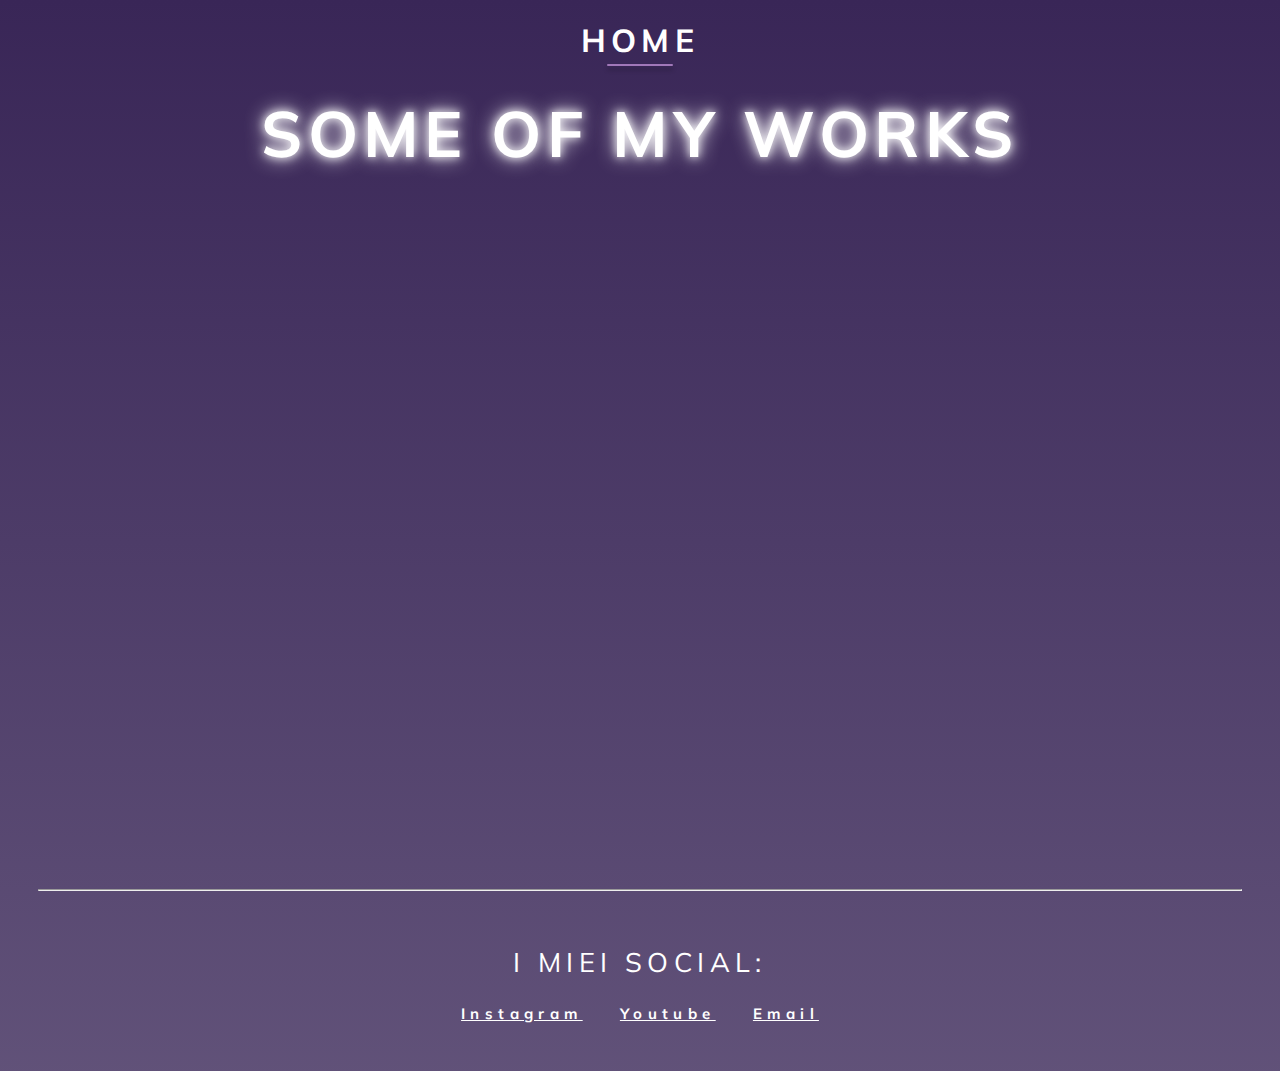
<file: portfolio-itl-main/templates/capcut.html>
<!DOCTYPE html>
<html lang="en">
  <head>
    <meta charset="UTF-8" />
    <meta
      name="viewport"
      content="width=device-width, user-scalable=no, initial-scale=1.0, maximum-scale=1.0, minimum-scale=1.0"
    />
    <meta http-equiv="X-UA-Compatible" content="ie=edge" />
    <style>
      img {
        display: block;
        margin-left: auto;
        margin-right: auto;
      }
      iframe {
        display: block;
        margin-left: auto;
        margin-right: auto;
      }
      h1{
        text-align:center;
        margin: 50;
      }
      .text-glow {
        text-shadow: 0 0 10px #fff, 0 0 20px #fff;
        color: white;
        font-size: 30px;
        text-align: center;	  	
      }
    </style>
    <link rel="stylesheet" href="../static/css/style.css" />
    <title>Editing video</title>
    <link rel="icon" type="image/x-icon" href="../static/img/favicon.ico">
  </head>
  <body>
    <header class="header">
    <a class="list-item__link" href="{{ url_for('index')}}">HOME</a>
    </header>
    <div class="text-glow">
      <h1>SOME OF MY WORKS</h1>
    </div>
    <br>
    <iframe width="560" height="315" src="https://www.youtube.com/embed/C1nDdbQEDG8?si=j_q0qfhersKwlUkJ" title="YouTube video player" frameborder="0" allow="accelerometer; autoplay; clipboard-write; encrypted-media; gyroscope; picture-in-picture; web-share" allowfullscreen></iframe>
    <br>
    <iframe width="560" height="315" src="https://www.youtube.com/embed/H4JfXTZoO3c?si=LHpPMDhobcn97eKm" title="YouTube video player" frameborder="0" allow="accelerometer; autoplay; clipboard-write; encrypted-media; gyroscope; picture-in-picture; web-share" allowfullscreen></iframe>
    <br>
    <hr>
    <br>
    <section class="" id="social">
      <footer>
        <p style="text-align: center;">I MIEI SOCIAL:</p>
        <p style="text-align: center;">
          <a class="social__link" style="display: inline;" href="https://www.instagram.com/gabriele.graphics/">Instagram</a>
          &nbsp;
          <a class="social__link" style="display: inline;" href="https://www.youtube.com/@scienceinventors">Youtube</a>
          &nbsp;
          <a class="social__link" style="display: inline;" href="mailto: scienceinventors@gmail.com">Email</a> 
        </p>
        <br>
      </footer>
    </section>
  </body>
</html>
</file>
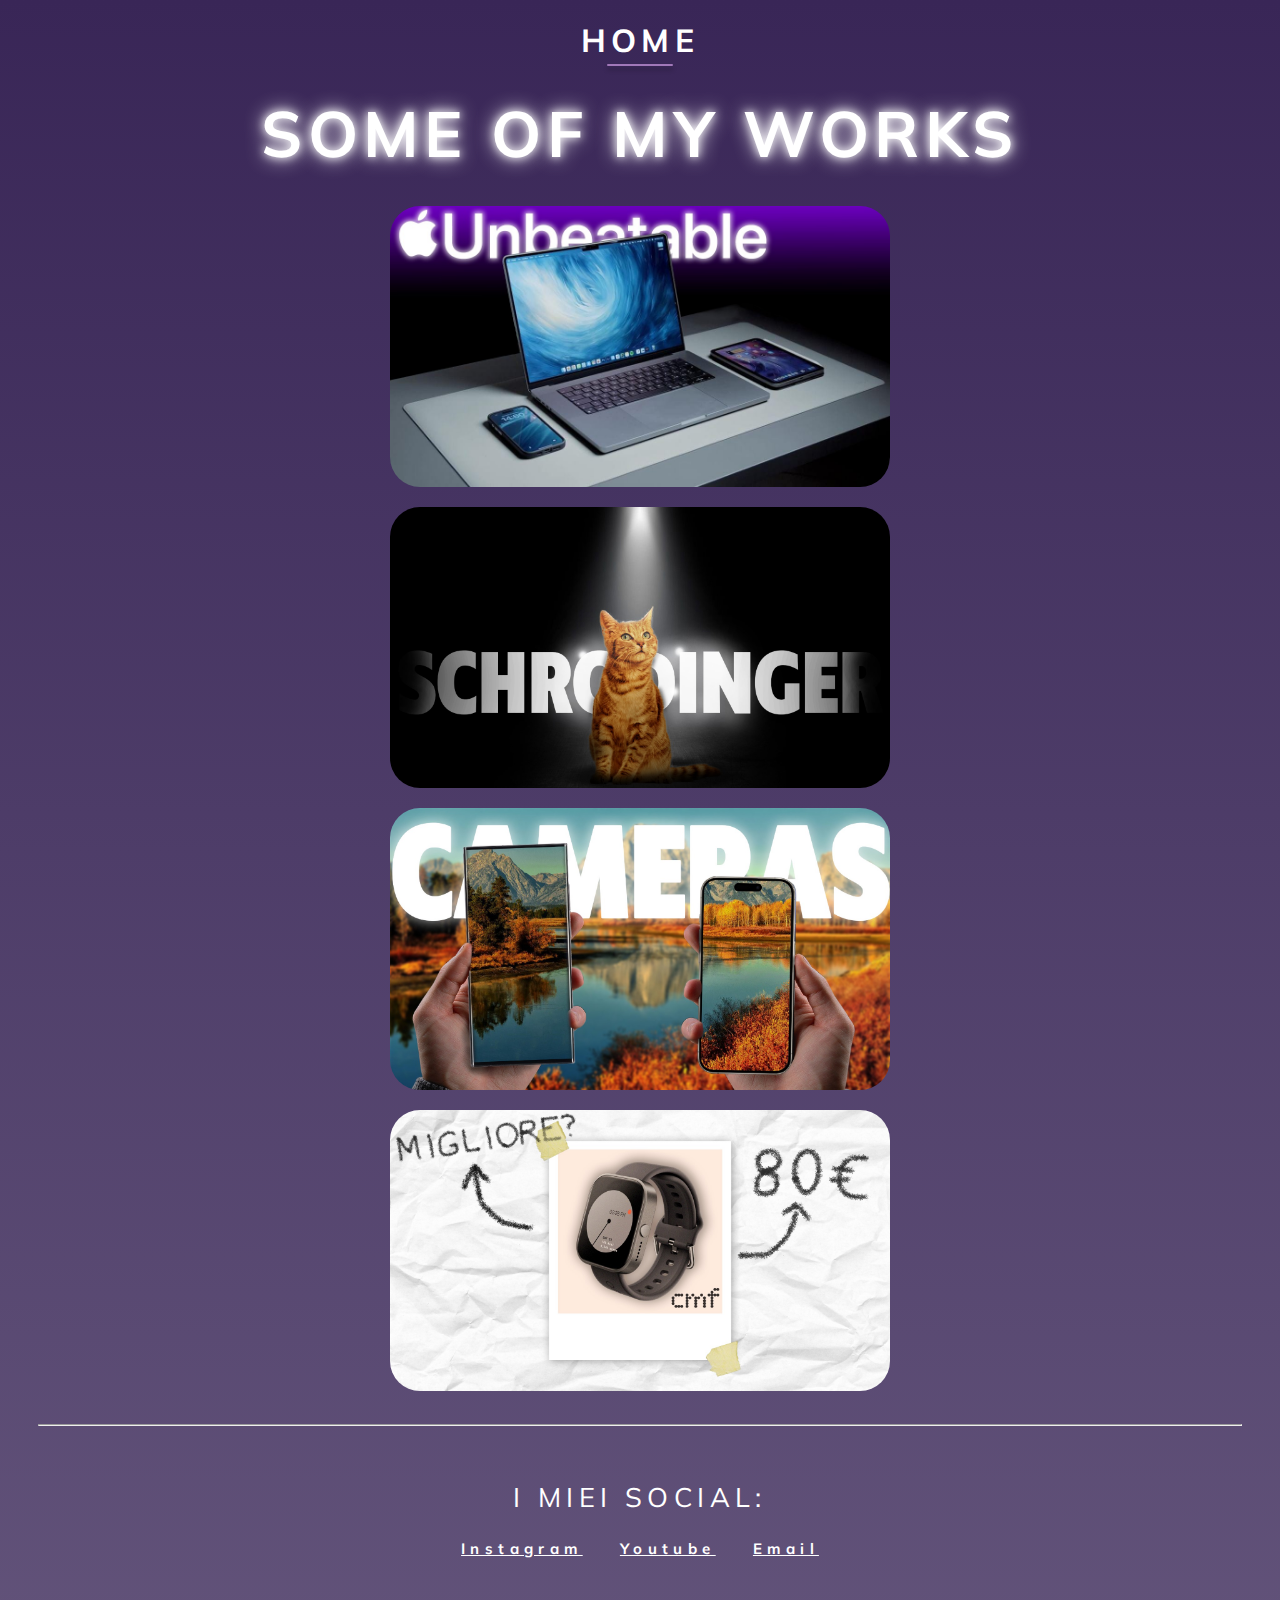
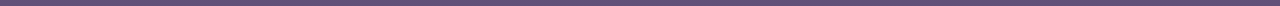
<file: portfolio-itl-main/templates/photoshop.html>
<!DOCTYPE html>
<html lang="en">
  <head>
    <meta charset="UTF-8" />
    <meta
      name="viewport"
      content="width=device-width, user-scalable=no, initial-scale=1.0, maximum-scale=1.0, minimum-scale=1.0"
    />
    <meta http-equiv="X-UA-Compatible" content="ie=edge" />
    <style>
      img {
        display: block;
        margin-left: auto;
        margin-right: auto;
      }
      h1{
        text-align:center;
        margin: 50;
      }
      .text-glow {
        text-shadow: 0 0 10px #fff, 0 0 20px #fff;
        color: white;
        font-size: 30px;
        text-align: center;	  	
      }
    </style>
    <link rel="stylesheet" href="../static/css/style.css" />
    <title>Photoshop</title>
    <link rel="icon" type="image/x-icon" href="../static/img/favicon.ico">
  </head>
  <body>
    <header class="header">
      <a class="list-item__link" href="{{ url_for('index')}}">HOME</a>
    </header>
    <div class="text-glow">
      <h1>SOME OF MY WORKS</h1>
    </div>
    <br>
    <img
    class="project__img"
    src="../static/img/Thumbnail1.jpg"
    alt="SQL"
    width="500"
    />
    <br>
    <img
        class="project__img"
        src="../static/img/Thumbnail2.jpg"
        alt="SQL"
        width="500"
    />
    <br>
    <img
        class="project__img"
        src="../static/img/Thumbnail3.jpg"
        alt="SQL"
        width="500"
    />
    <br>
    <img
        class="project__img"
        src="../static/img/Thumbnail4.jpg"
        alt="SQL"
        width="500"
    />
    <br>
    <hr>
    <br>
    <section class="" id="social">
      <footer>
        <p style="text-align: center;">I MIEI SOCIAL:</p>
        <p style="text-align: center;">
          <a class="social__link" style="display: inline;" href="https://www.instagram.com/gabriele.graphics/">Instagram</a>
          &nbsp;
          <a class="social__link" style="display: inline;" href="https://www.youtube.com/@scienceinventors">Youtube</a>
          &nbsp;
          <a class="social__link" style="display: inline;" href="mailto: scienceinventors@gmail.com">Email</a> 
        </p>
        <br>
      </footer>
    </section>
  </body>
</html>
</file>
<file: portfolio-itl-main/static/css/style.css>
@import url("https://fonts.googleapis.com/css2?family=Mulish:wght@400;700&display=swap");
body::-webkit-scrollbar {
  width: 0;
}


html {
  scroll-behavior: smooth;
}

body {
  margin: 0;
  padding: 0 3%;
  font-family: "Mulish", sans-serif;
  font-weight: 400;
  font-size: 3vmin;
  line-height: 20px;
  letter-spacing: 0.2em;
  background: linear-gradient(180deg, #392657 0%, rgba(57, 38, 87, 0.8) 100%);
  color: #ffffff;
}

h1,
h2,
p {
  margin: 20;
}

h1,
h2 {
  font-weight: 700;
  font-size: 5vw;
}

img {
  object-fit: contain;
}

a {
  text-decoration: none;
  color: inherit;
  transition: 0.2s;
}

ul {
  list-style: none;
  margin: 0;
  padding: 0;
}

.header {
  display: flex;
  justify-content: center;
  padding: 30px 0;
  width: 100%;
}

.main-list {
  display: flex;
  gap: 7vw;
}

.list-item__link {
  position: relative;
  font-size: 2.5vw;
  font-weight: 700;
  display: flex;
  flex-direction: column;
  align-items: center;
}

.list-item__link::after {
  position: absolute;
  transition: 0.2s;
  content: "";
  border-radius: 2px;
  width: 55%;
  height: 10%;
  bottom: -0.5em;
  background: #a178b9;
  box-shadow: 0px 4px 4px rgba(0, 0, 0, 0.25);
}

.list-item__link:hover::after {
  width: 100%;
}

.home {
  display: flex;
  flex-direction: column;
  justify-content: center;
  align-items: center;
  background-image: url(../img/developer.png);
  background-size: 140vw 70vw;
  padding: 12vw 20vw;
  background-position: center;
  gap: 20px;
}

.home__title {
  letter-spacing: 0.3em;
  font-size: 8.5vw;
  text-align: center;
  color: #a178b9;
  line-height: 1;
  text-shadow: 0px 4px 4px rgba(0, 0, 0, 0.25);
}

.home__subtitle {
  font-weight: 700;
  font-size: 2.5vw;
  text-align: center;
  line-height: 1;
}

.about {
  margin-bottom: 20vw 20vw;
}

.about__title {
  font-size: 5vw;
  position: relative;
  text-align: left;
  color: #cc8bf2;
  line-height: 1;
  text-shadow: 0px 4px 4px rgba(0, 0, 0, 0.25);
  display: flex;
  flex-direction: column;
  width: fit-content;
  margin-bottom: 100px;
}

.about__title::after {
  position: absolute;
  content: "";
  border-radius: 10px;
  width: 60%;
  height: 1px;
  bottom: -13px;
  background: #fff;
  box-shadow: 0px 4px 4px rgba(0, 0, 0, 0.25);
}

.info-block {
  display: flex;
  justify-content: space-between;
}

.info-block__text {
  width: 50vw;
}

.info-block__img {
  align-self: center;
  width: 30vw;
}

.skills {
  margin-bottom: 200px;
  display: flex;
  flex-direction: column;
  gap: 80px;
}

.skills__title {
  font-size: 5vw;
  position: relative;
  text-align: left;
  color: #cc8bf2;
  line-height: 1;
  text-shadow: 0px 4px 4px rgba(0, 0, 0, 0.25);
  display: flex;
  flex-direction: column;
  width: fit-content;
  margin-bottom: 20px;
}

.skills__title::after {
  position: absolute;
  content: "";
  border-radius: 10px;
  width: 60%;
  height: 1px;
  bottom: -13px;
  background: #fff;
  box-shadow: 0px 4px 4px rgba(0, 0, 0, 0.25);
}


.skills-list {
  display: flex;
  justify-content: center;
  gap: 100px;
  flex-wrap: wrap;
}

.skill {
  display: flex;
  flex-direction: column;
  align-items: center;
  gap: 20px;
  text-align: center;
}

.skill__info {
  width: 150px;
}

.skill__button {
  font: inherit;
  font-weight: 700;
  color: #fff;
  background: none;
  border: none;
  cursor: pointer;
  transition: 0.2s;
}

.skill__button:hover {
  color: #cc8bf2;
}

.project {
  display: flex;
  flex-direction: column;
  justify-content: center;
  align-items: center;
  gap: 30px;
}

.project__img{
  display: flex;
  flex-direction: column;
  justify-content: center;
  align-items: center;
  gap: 100px;
  border-radius: 30px;
  
}

.project__link {
  position: relative;
  font-size: 20px;
  font-weight: 700;
  display: flex;
  flex-direction: column;
  align-items: center;
}

.social__link {
  position: relative;
  font-size: 15px;
  font-weight: 700;
  display: flex;
  flex-direction: column;
  align-items: center;
  text-decoration: underline;
  margin: 10;
}

.project__link::after {
  position: absolute;
  transition: 0.2s;
  content: "";
  border-radius: 10px;
  width: 55%;
  height: 3px;
  bottom: -12px;
  background: #a178b9;
  box-shadow: 0px 4px 4px rgba(0, 0, 0, 0.25);
}

.project__link:hover::after {
  width: 100%;
}

.feedback {
  margin-bottom: 20vw 20vw;;
  display: flex;
  flex-direction: column;
  gap: 80px;
}

.feedback__title {
  font-size: 5vw;
  position: relative;
  text-align: left;
  color: #cc8bf2;
  line-height: 1;
  text-shadow: 0px 4px 4px rgba(0, 0, 0, 0.25);
  display: flex;
  flex-direction: column;
  width: fit-content;
  margin-bottom: 20px;
}

.feedback__title::after {
  position: absolute;
  content: "";
  border-radius: 10px;
  width: 60%;
  height: 1px;
  bottom: -13px;
  background: #fff;
  box-shadow: 0px 4px 4px rgba(0, 0, 0, 0.25);
}

.form {
  display: flex;
  flex-direction: column;
  align-self: center;
  align-items: center;
  gap: 20px;
}

.form label {
  width: 100%;
}

.form__input {
  width: 60vw;
  font: inherit;
  background: #392657;
  border: 2px solid #a178b9;
  color: #fff;
  padding: 15px;
  border-radius: 10px;
  filter: drop-shadow(5px 5px 4px rgba(0, 0, 0, 0.25));
}

.form__input::placeholder {
  color: #fff;
}

.form__input:active,
.form__input:focus,
.form__input:focus-visible {
  border: none;
}


.form__button {
  font: inherit;
  font-weight: 800;
  color: #fff;
  background: linear-gradient(111.97deg, #CC8BF2 35.63%, rgba(204, 139, 242, 0) 150.16%);
  filter: drop-shadow(5px 5px 4px rgba(0, 0, 0, 0.25));
  padding: 15px 30px;
  border-radius: 25px;
  border: none;
  cursor: pointer;
}

.footer__text {
  text-align: center;
}
</file>
